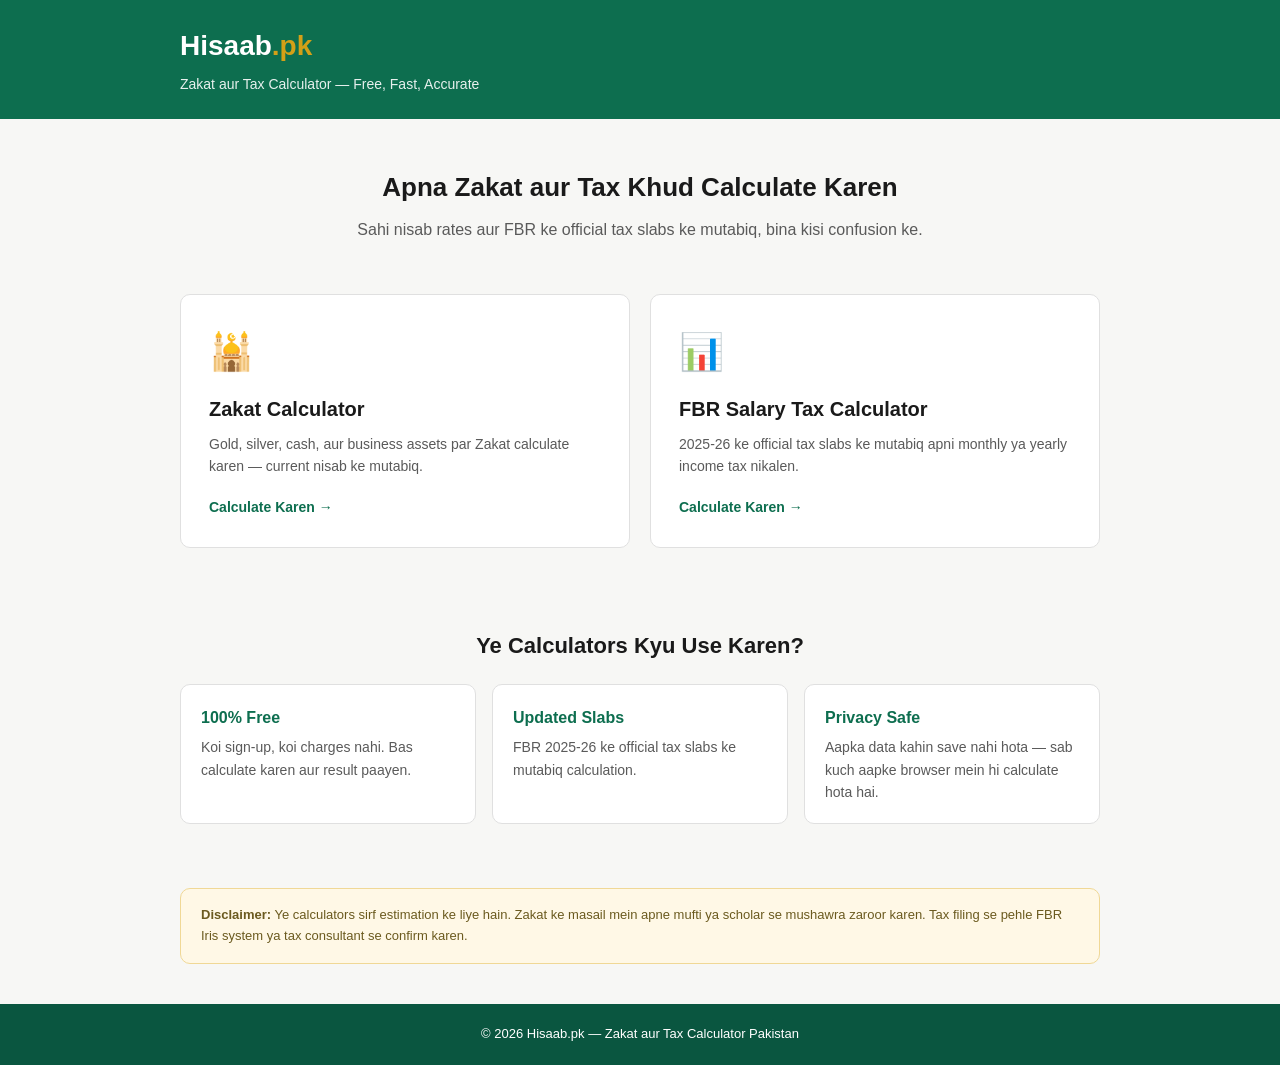
<file: index.html>
<!DOCTYPE html>
<html lang="ur" dir="ltr">
<head>
<meta charset="UTF-8">
<meta name="viewport" content="width=device-width, initial-scale=1.0">
<title>Zakat Calculator & FBR Tax Calculator Pakistan 2025-26 | Free Online Tool</title>
<meta name="description" content="Free Zakat calculator aur FBR salary tax calculator Pakistan ke liye. Gold, silver, cash zakat calculate karen aur 2025-26 ke tax slabs ke mutabiq income tax nikalen.">
<meta name="keywords" content="zakat calculator pakistan, fbr tax calculator, salary tax calculator pakistan 2025-26, nisab calculator">
<link rel="stylesheet" href="css/style.css">
</head>
<body>

<header class="site-header">
  <div class="container">
    <h1 class="logo">Hisaab<span>.pk</span></h1>
    <p class="tagline">Zakat aur Tax Calculator — Free, Fast, Accurate</p>
  </div>
</header>

<main class="container">

  <section class="hero">
    <h2>Apna Zakat aur Tax Khud Calculate Karen</h2>
    <p>Sahi nisab rates aur FBR ke official tax slabs ke mutabiq, bina kisi confusion ke.</p>
  </section>

  <section class="calculator-cards">
    <a href="zakat-calculator.html" class="card">
      <div class="card-icon">🕌</div>
      <h3>Zakat Calculator</h3>
      <p>Gold, silver, cash, aur business assets par Zakat calculate karen — current nisab ke mutabiq.</p>
      <span class="card-link">Calculate Karen →</span>
    </a>

    <a href="fbr-tax-calculator.html" class="card">
      <div class="card-icon">📊</div>
      <h3>FBR Salary Tax Calculator</h3>
      <p>2025-26 ke official tax slabs ke mutabiq apni monthly ya yearly income tax nikalen.</p>
      <span class="card-link">Calculate Karen →</span>
    </a>
  </section>

  <section class="info-section">
    <h2>Ye Calculators Kyu Use Karen?</h2>
    <div class="info-grid">
      <div class="info-item">
        <h4>100% Free</h4>
        <p>Koi sign-up, koi charges nahi. Bas calculate karen aur result paayen.</p>
      </div>
      <div class="info-item">
        <h4>Updated Slabs</h4>
        <p>FBR 2025-26 ke official tax slabs ke mutabiq calculation.</p>
      </div>
      <div class="info-item">
        <h4>Privacy Safe</h4>
        <p>Aapka data kahin save nahi hota — sab kuch aapke browser mein hi calculate hota hai.</p>
      </div>
    </div>
  </section>

  <section class="disclaimer">
    <p><strong>Disclaimer:</strong> Ye calculators sirf estimation ke liye hain. Zakat ke masail mein apne mufti ya scholar se mushawra zaroor karen. Tax filing se pehle FBR Iris system ya tax consultant se confirm karen.</p>
  </section>

</main>

<footer class="site-footer">
  <div class="container">
    <p>&copy; 2026 Hisaab.pk — Zakat aur Tax Calculator Pakistan</p>
  </div>
</footer>

</body>
</html>
</file>
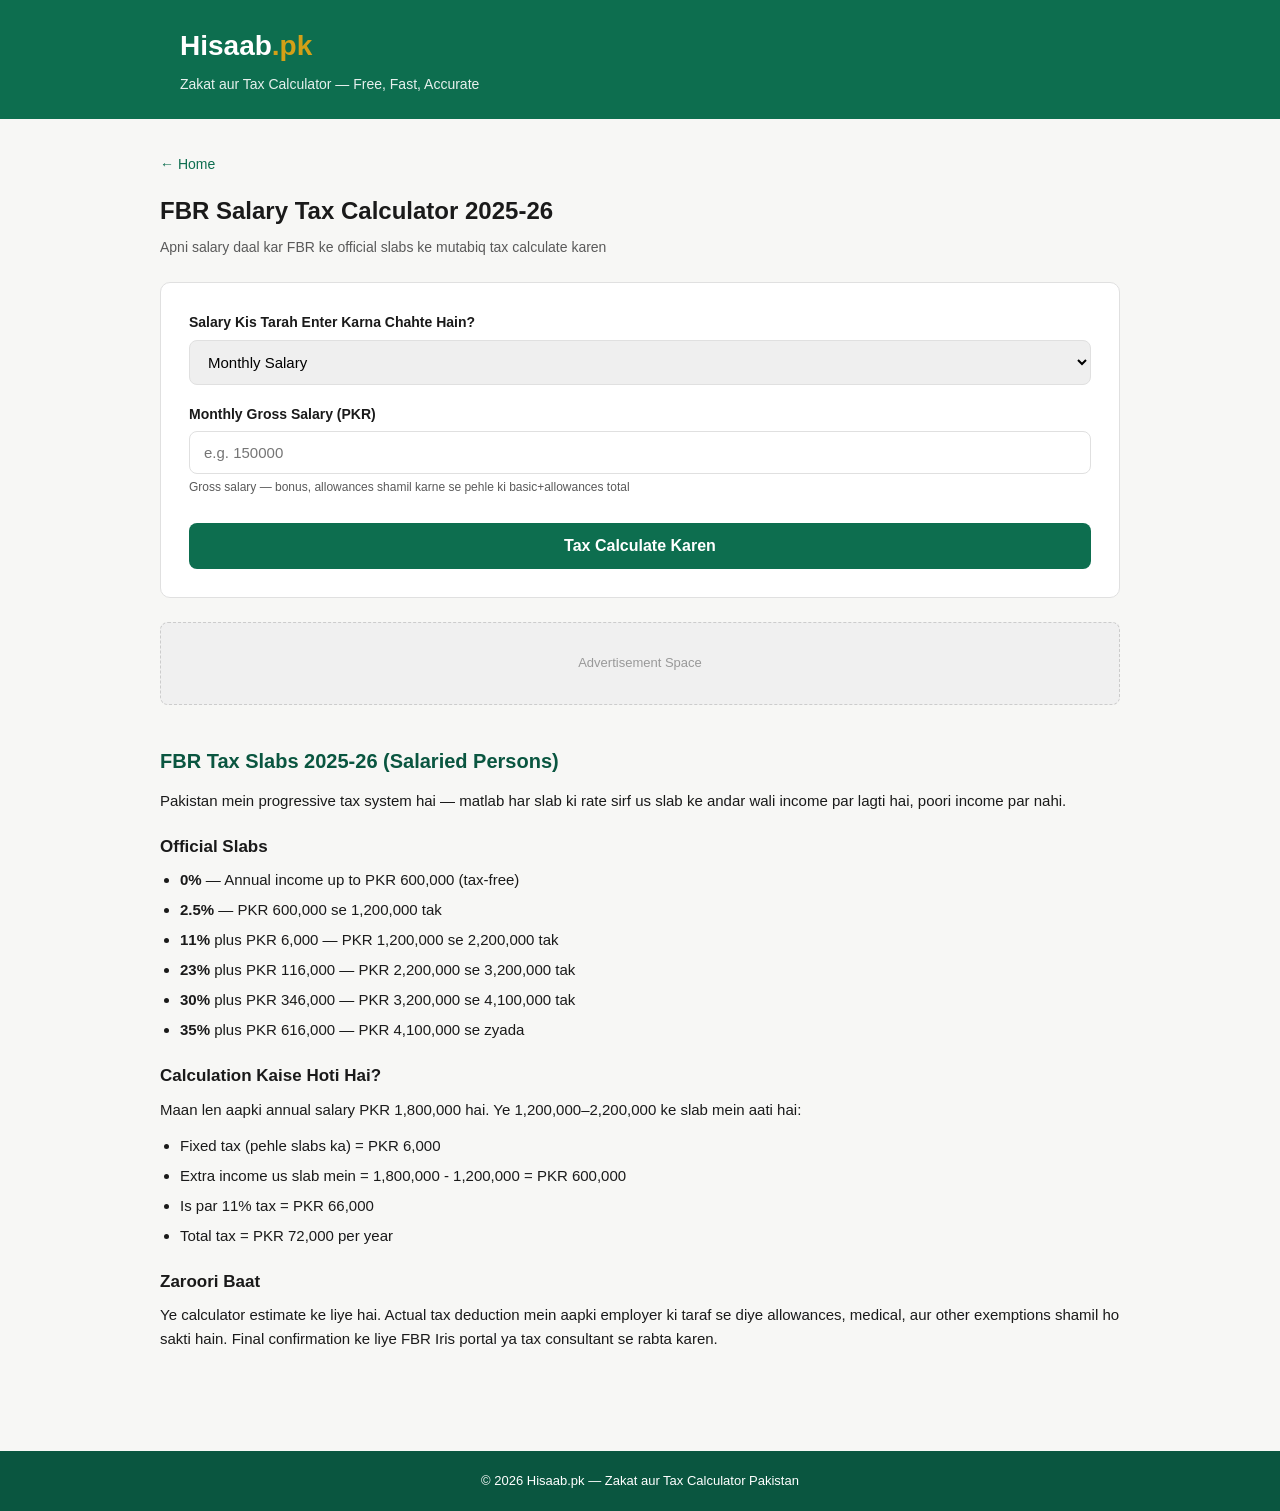
<file: fbr-tax-calculator.html>
<!DOCTYPE html>
<html lang="ur" dir="ltr">
<head>
<meta charset="UTF-8">
<meta name="viewport" content="width=device-width, initial-scale=1.0">
<title>FBR Salary Tax Calculator Pakistan 2025-26 - Free Income Tax Calculator</title>
<meta name="description" content="FBR ke official tax slabs 2025-26 ke mutabiq apni salary tax calculate karen. Monthly aur yearly tax dono dekhain, free aur accurate.">
<meta name="keywords" content="fbr tax calculator, salary tax calculator pakistan 2025-26, income tax calculator pakistan">
<link rel="stylesheet" href="css/style.css">
</head>
<body>

<header class="site-header">
  <div class="container">
    <h1 class="logo">Hisaab<span>.pk</span></h1>
    <p class="tagline">Zakat aur Tax Calculator — Free, Fast, Accurate</p>
  </div>
</header>

<main class="container calc-page">

  <a href="index.html" class="back-link">← Home</a>
  <h2 class="calc-title">FBR Salary Tax Calculator 2025-26</h2>
  <p class="calc-subtitle">Apni salary daal kar FBR ke official slabs ke mutabiq tax calculate karen</p>

  <div class="calc-box">

    <div class="form-group">
      <label>Salary Kis Tarah Enter Karna Chahte Hain?</label>
      <select id="salaryType">
        <option value="monthly">Monthly Salary</option>
        <option value="yearly">Yearly Salary</option>
      </select>
    </div>

    <div class="form-group">
      <label id="salaryLabel">Monthly Gross Salary (PKR)</label>
      <input type="number" id="salaryAmount" placeholder="e.g. 150000">
      <p class="hint">Gross salary — bonus, allowances shamil karne se pehle ki basic+allowances total</p>
    </div>

    <button class="btn-calculate" onclick="calculateTax()">Tax Calculate Karen</button>

    <div class="result-box" id="resultBox">
      <p class="result-label">Aapki Annual Tax</p>
      <div class="result-amount" id="taxAmount">PKR 0</div>
      <div class="result-breakdown" id="breakdown"></div>
    </div>

  </div>

  <div class="ad-slot">Advertisement Space</div>

  <div class="guide-section">
    <h2>FBR Tax Slabs 2025-26 (Salaried Persons)</h2>
    <p>Pakistan mein progressive tax system hai — matlab har slab ki rate sirf us slab ke andar wali income par lagti hai, poori income par nahi.</p>

    <h3>Official Slabs</h3>
    <ul>
      <li><strong>0%</strong> — Annual income up to PKR 600,000 (tax-free)</li>
      <li><strong>2.5%</strong> — PKR 600,000 se 1,200,000 tak</li>
      <li><strong>11%</strong> plus PKR 6,000 — PKR 1,200,000 se 2,200,000 tak</li>
      <li><strong>23%</strong> plus PKR 116,000 — PKR 2,200,000 se 3,200,000 tak</li>
      <li><strong>30%</strong> plus PKR 346,000 — PKR 3,200,000 se 4,100,000 tak</li>
      <li><strong>35%</strong> plus PKR 616,000 — PKR 4,100,000 se zyada</li>
    </ul>

    <h3>Calculation Kaise Hoti Hai?</h3>
    <p>Maan len aapki annual salary PKR 1,800,000 hai. Ye 1,200,000–2,200,000 ke slab mein aati hai:</p>
    <ul>
      <li>Fixed tax (pehle slabs ka) = PKR 6,000</li>
      <li>Extra income us slab mein = 1,800,000 - 1,200,000 = PKR 600,000</li>
      <li>Is par 11% tax = PKR 66,000</li>
      <li>Total tax = PKR 72,000 per year</li>
    </ul>

    <h3>Zaroori Baat</h3>
    <p>Ye calculator estimate ke liye hai. Actual tax deduction mein aapki employer ki taraf se diye allowances, medical, aur other exemptions shamil ho sakti hain. Final confirmation ke liye FBR Iris portal ya tax consultant se rabta karen.</p>
  </div>

</main>

<footer class="site-footer">
  <div class="container">
    <p>&copy; 2026 Hisaab.pk — Zakat aur Tax Calculator Pakistan</p>
  </div>
</footer>

<script src="js/fbr-tax.js"></script>
</body>
</html>
</file>
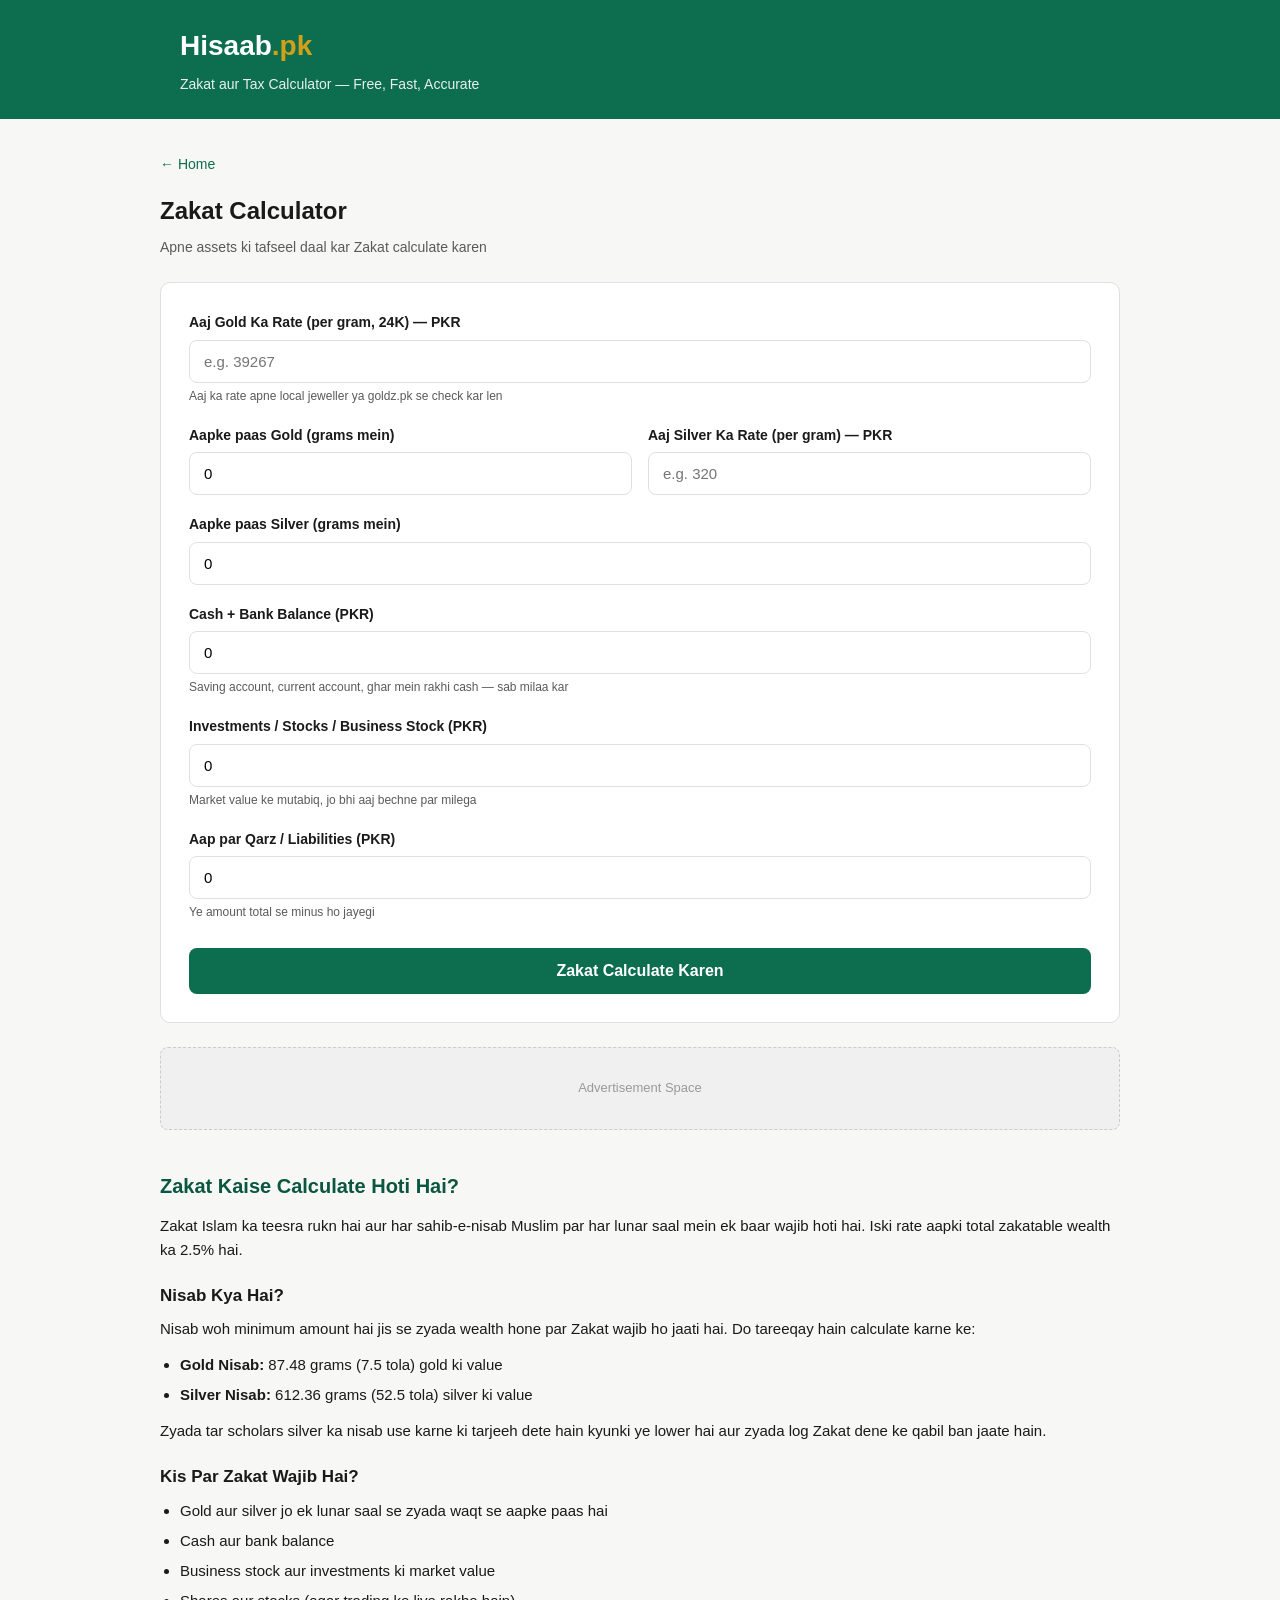
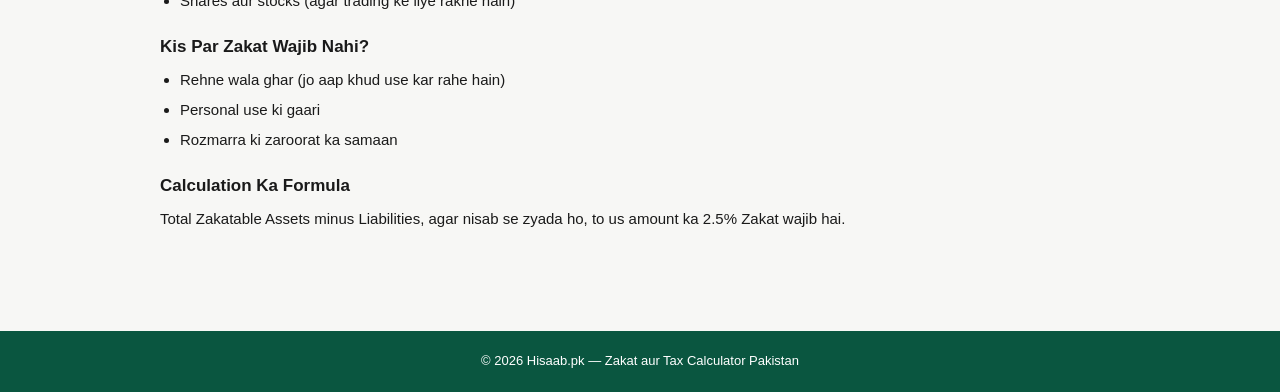
<file: zakat-calculator.html>
<!DOCTYPE html>
<html lang="ur" dir="ltr">
<head>
<meta charset="UTF-8">
<meta name="viewport" content="width=device-width, initial-scale=1.0">
<title>Zakat Calculator Pakistan 2026 - Gold, Silver, Cash Nisab Calculator</title>
<meta name="description" content="Free Zakat calculator Pakistan ke liye. Gold, silver, cash, aur business assets par apna Zakat calculate karen, current nisab rates ke mutabiq.">
<meta name="keywords" content="zakat calculator pakistan, nisab calculator, gold zakat calculator, silver zakat calculator">
<link rel="stylesheet" href="css/style.css">
</head>
<body>

<header class="site-header">
  <div class="container">
    <h1 class="logo">Hisaab<span>.pk</span></h1>
    <p class="tagline">Zakat aur Tax Calculator — Free, Fast, Accurate</p>
  </div>
</header>

<main class="container calc-page">

  <a href="index.html" class="back-link">← Home</a>
  <h2 class="calc-title">Zakat Calculator</h2>
  <p class="calc-subtitle">Apne assets ki tafseel daal kar Zakat calculate karen</p>

  <div class="calc-box">

    <div class="form-group">
      <label>Aaj Gold Ka Rate (per gram, 24K) — PKR</label>
      <input type="number" id="goldRate" placeholder="e.g. 39267">
      <p class="hint">Aaj ka rate apne local jeweller ya goldz.pk se check kar len</p>
    </div>

    <div class="form-row">
      <div class="form-group">
        <label>Aapke paas Gold (grams mein)</label>
        <input type="number" id="goldGrams" placeholder="0" value="0">
      </div>
      <div class="form-group">
        <label>Aaj Silver Ka Rate (per gram) — PKR</label>
        <input type="number" id="silverRate" placeholder="e.g. 320">
      </div>
    </div>

    <div class="form-group">
      <label>Aapke paas Silver (grams mein)</label>
      <input type="number" id="silverGrams" placeholder="0" value="0">
    </div>

    <div class="form-group">
      <label>Cash + Bank Balance (PKR)</label>
      <input type="number" id="cash" placeholder="0" value="0">
      <p class="hint">Saving account, current account, ghar mein rakhi cash — sab milaa kar</p>
    </div>

    <div class="form-group">
      <label>Investments / Stocks / Business Stock (PKR)</label>
      <input type="number" id="investments" placeholder="0" value="0">
      <p class="hint">Market value ke mutabiq, jo bhi aaj bechne par milega</p>
    </div>

    <div class="form-group">
      <label>Aap par Qarz / Liabilities (PKR)</label>
      <input type="number" id="liabilities" placeholder="0" value="0">
      <p class="hint">Ye amount total se minus ho jayegi</p>
    </div>

    <button class="btn-calculate" onclick="calculateZakat()">Zakat Calculate Karen</button>

    <div class="result-box" id="resultBox">
      <p class="result-label">Aap Par Zakat Wajib Hai</p>
      <div class="result-amount" id="zakatAmount">PKR 0</div>
      <div class="result-breakdown" id="breakdown"></div>
    </div>

  </div>

  <div class="ad-slot">Advertisement Space</div>

  <div class="guide-section">
    <h2>Zakat Kaise Calculate Hoti Hai?</h2>
    <p>Zakat Islam ka teesra rukn hai aur har sahib-e-nisab Muslim par har lunar saal mein ek baar wajib hoti hai. Iski rate aapki total zakatable wealth ka 2.5% hai.</p>

    <h3>Nisab Kya Hai?</h3>
    <p>Nisab woh minimum amount hai jis se zyada wealth hone par Zakat wajib ho jaati hai. Do tareeqay hain calculate karne ke:</p>
    <ul>
      <li><strong>Gold Nisab:</strong> 87.48 grams (7.5 tola) gold ki value</li>
      <li><strong>Silver Nisab:</strong> 612.36 grams (52.5 tola) silver ki value</li>
    </ul>
    <p>Zyada tar scholars silver ka nisab use karne ki tarjeeh dete hain kyunki ye lower hai aur zyada log Zakat dene ke qabil ban jaate hain.</p>

    <h3>Kis Par Zakat Wajib Hai?</h3>
    <ul>
      <li>Gold aur silver jo ek lunar saal se zyada waqt se aapke paas hai</li>
      <li>Cash aur bank balance</li>
      <li>Business stock aur investments ki market value</li>
      <li>Shares aur stocks (agar trading ke liye rakhe hain)</li>
    </ul>

    <h3>Kis Par Zakat Wajib Nahi?</h3>
    <ul>
      <li>Rehne wala ghar (jo aap khud use kar rahe hain)</li>
      <li>Personal use ki gaari</li>
      <li>Rozmarra ki zaroorat ka samaan</li>
    </ul>

    <h3>Calculation Ka Formula</h3>
    <p>Total Zakatable Assets minus Liabilities, agar nisab se zyada ho, to us amount ka 2.5% Zakat wajib hai.</p>
  </div>

</main>

<footer class="site-footer">
  <div class="container">
    <p>&copy; 2026 Hisaab.pk — Zakat aur Tax Calculator Pakistan</p>
  </div>
</footer>

<script src="js/zakat.js"></script>
</body>
</html>
</file>
<file: css/style.css>
:root {
  --primary: #0d6e4f;
  --primary-dark: #0a5640;
  --accent: #d4a017;
  --bg: #f7f7f5;
  --card-bg: #ffffff;
  --text: #1a1a1a;
  --text-light: #5a5a5a;
  --border: #e0e0e0;
  --radius: 10px;
}

* {
  margin: 0;
  padding: 0;
  box-sizing: border-box;
}

body {
  font-family: -apple-system, BlinkMacSystemFont, 'Segoe UI', Roboto, sans-serif;
  background: var(--bg);
  color: var(--text);
  line-height: 1.6;
}

.container {
  max-width: 960px;
  margin: 0 auto;
  padding: 0 20px;
}

/* Header */
.site-header {
  background: var(--primary);
  color: white;
  padding: 24px 0;
}

.logo {
  font-size: 28px;
  font-weight: 700;
}

.logo span {
  color: var(--accent);
}

.tagline {
  opacity: 0.9;
  font-size: 14px;
  margin-top: 4px;
}

/* Hero */
.hero {
  text-align: center;
  padding: 48px 0 32px;
}

.hero h2 {
  font-size: 26px;
  margin-bottom: 8px;
}

.hero p {
  color: var(--text-light);
  font-size: 16px;
}

/* Calculator Cards */
.calculator-cards {
  display: grid;
  grid-template-columns: 1fr 1fr;
  gap: 20px;
  padding: 20px 0 48px;
}

@media (max-width: 600px) {
  .calculator-cards {
    grid-template-columns: 1fr;
  }
}

.card {
  background: var(--card-bg);
  border: 1px solid var(--border);
  border-radius: var(--radius);
  padding: 28px;
  text-decoration: none;
  color: var(--text);
  transition: transform 0.15s, box-shadow 0.15s;
}

.card:hover {
  transform: translateY(-3px);
  box-shadow: 0 8px 20px rgba(0,0,0,0.08);
}

.card-icon {
  font-size: 36px;
  margin-bottom: 12px;
}

.card h3 {
  font-size: 20px;
  margin-bottom: 8px;
}

.card p {
  color: var(--text-light);
  font-size: 14px;
  margin-bottom: 16px;
}

.card-link {
  color: var(--primary);
  font-weight: 600;
  font-size: 14px;
}

/* Info Section */
.info-section {
  padding: 32px 0;
}

.info-section h2 {
  font-size: 22px;
  margin-bottom: 20px;
  text-align: center;
}

.info-grid {
  display: grid;
  grid-template-columns: 1fr 1fr 1fr;
  gap: 16px;
}

@media (max-width: 700px) {
  .info-grid {
    grid-template-columns: 1fr;
  }
}

.info-item {
  background: var(--card-bg);
  padding: 20px;
  border-radius: var(--radius);
  border: 1px solid var(--border);
}

.info-item h4 {
  color: var(--primary);
  margin-bottom: 6px;
  font-size: 16px;
}

.info-item p {
  font-size: 14px;
  color: var(--text-light);
}

/* Disclaimer */
.disclaimer {
  background: #fff8e6;
  border: 1px solid #f0d896;
  border-radius: var(--radius);
  padding: 16px 20px;
  margin: 32px 0;
  font-size: 13px;
  color: #6b5a1f;
}

/* Footer */
.site-footer {
  background: var(--primary-dark);
  color: white;
  text-align: center;
  padding: 20px 0;
  margin-top: 40px;
  font-size: 13px;
}

/* ===== Calculator Page Specific ===== */
.calc-page {
  padding: 32px 0 48px;
}

.back-link {
  display: inline-block;
  margin-bottom: 16px;
  color: var(--primary);
  text-decoration: none;
  font-size: 14px;
}

.calc-title {
  font-size: 24px;
  margin-bottom: 6px;
}

.calc-subtitle {
  color: var(--text-light);
  font-size: 14px;
  margin-bottom: 24px;
}

.calc-box {
  background: var(--card-bg);
  border: 1px solid var(--border);
  border-radius: var(--radius);
  padding: 28px;
  margin-bottom: 24px;
}

.form-group {
  margin-bottom: 18px;
}

.form-group label {
  display: block;
  font-weight: 600;
  font-size: 14px;
  margin-bottom: 6px;
}

.form-group .hint {
  font-size: 12px;
  color: var(--text-light);
  font-weight: 400;
  margin-top: 4px;
}

.form-group input,
.form-group select {
  width: 100%;
  padding: 12px 14px;
  border: 1px solid var(--border);
  border-radius: 8px;
  font-size: 15px;
  font-family: inherit;
}

.form-group input:focus,
.form-group select:focus {
  outline: none;
  border-color: var(--primary);
}

.form-row {
  display: grid;
  grid-template-columns: 1fr 1fr;
  gap: 16px;
}

@media (max-width: 600px) {
  .form-row {
    grid-template-columns: 1fr;
  }
}

.btn-calculate {
  width: 100%;
  background: var(--primary);
  color: white;
  border: none;
  padding: 14px;
  border-radius: 8px;
  font-size: 16px;
  font-weight: 600;
  cursor: pointer;
  margin-top: 8px;
  transition: background 0.15s;
}

.btn-calculate:hover {
  background: var(--primary-dark);
}

.result-box {
  background: #eefcf5;
  border: 2px solid var(--primary);
  border-radius: var(--radius);
  padding: 24px;
  margin-top: 20px;
  display: none;
}

.result-box.show {
  display: block;
}

.result-box .result-label {
  font-size: 14px;
  color: var(--text-light);
}

.result-box .result-amount {
  font-size: 32px;
  font-weight: 700;
  color: var(--primary-dark);
  margin: 6px 0;
}

.result-breakdown {
  margin-top: 16px;
  font-size: 14px;
}

.result-breakdown div {
  display: flex;
  justify-content: space-between;
  padding: 6px 0;
  border-bottom: 1px solid #d0e8da;
}

.result-breakdown div:last-child {
  border-bottom: none;
  font-weight: 700;
}

.not-eligible {
  background: #fff4f4;
  border: 2px solid #d9534f;
  color: #a94442;
}

.not-eligible .result-amount {
  color: #a94442;
  font-size: 20px;
}

/* Content/Guide Section */
.guide-section {
  margin-top: 40px;
}

.guide-section h2 {
  font-size: 20px;
  margin-bottom: 12px;
  color: var(--primary-dark);
}

.guide-section h3 {
  font-size: 17px;
  margin: 20px 0 8px;
}

.guide-section p {
  font-size: 15px;
  margin-bottom: 12px;
  color: var(--text);
}

.guide-section ul {
  margin: 0 0 12px 20px;
  font-size: 15px;
}

.guide-section li {
  margin-bottom: 6px;
}

.ad-slot {
  background: #f0f0f0;
  border: 1px dashed #ccc;
  border-radius: 8px;
  padding: 30px;
  text-align: center;
  color: #999;
  font-size: 13px;
  margin: 24px 0;
}
</file>
